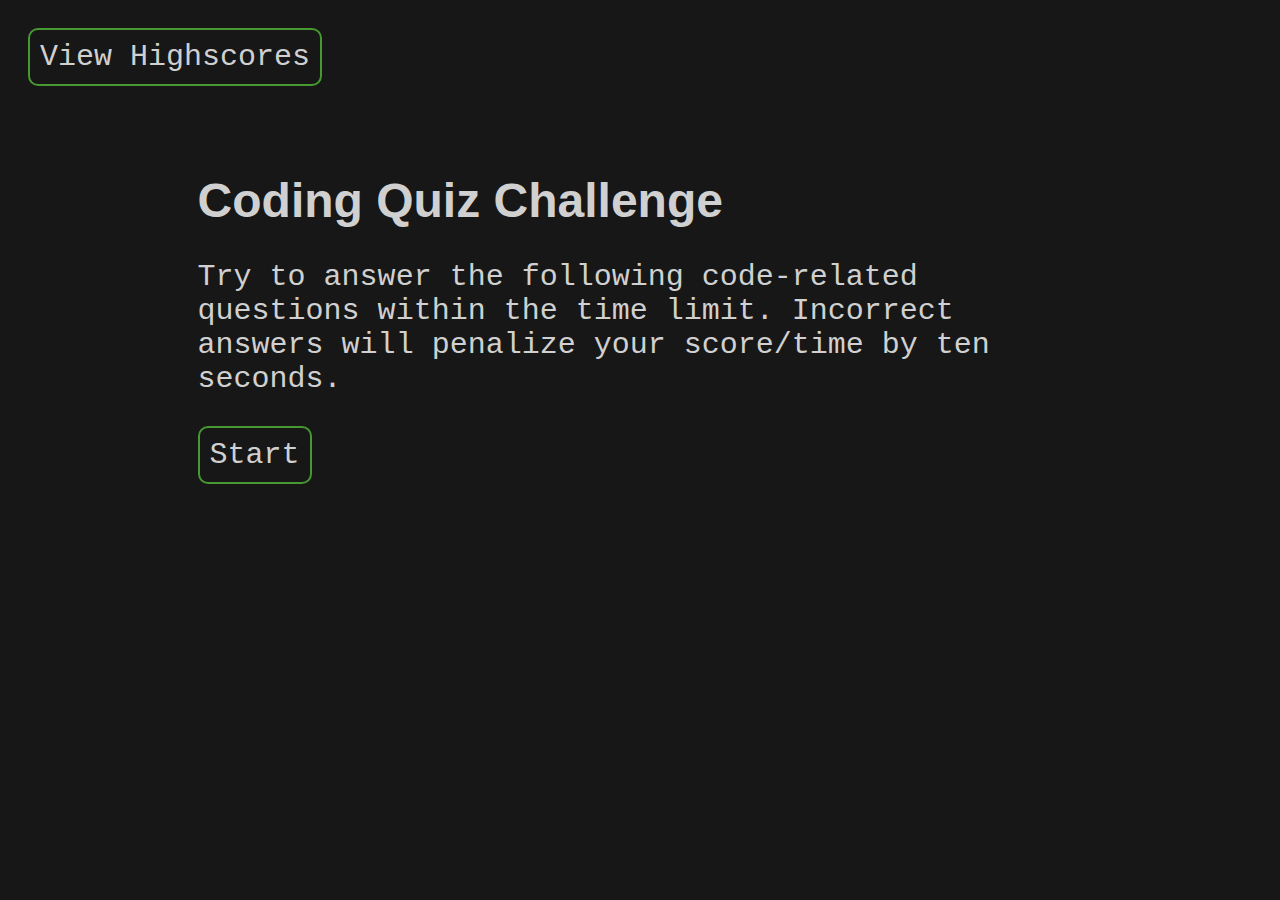
<file: index.html>
<!DOCTYPE html>
<html lang="en">
  <head>
    <meta charset="UTF-8" />
    <meta name="viewport" content="width=device-width, initial-scale=1.0" />
    <meta http-equiv="X-UA-Compatible" content="ie=edge">
    <link rel="stylesheet" href="./style/style.css" />
    <title>Code Quiz</title>
  </head>
  <body class="background">
    <header class="header">
      <button name="score-butt">View Highscores</button>
    </header>
    <section class="center">
      <h1>Coding Quiz Challenge</h1>
      <p>
        Try to answer the following code-related questions within the time
        limit. Incorrect answers will penalize your score/time by ten seconds.
      </p>
      <button name="start-butt">Start</button>
    </section>
    <script src="./js/index-script.js"></script>
  </body>
</html>
</file>
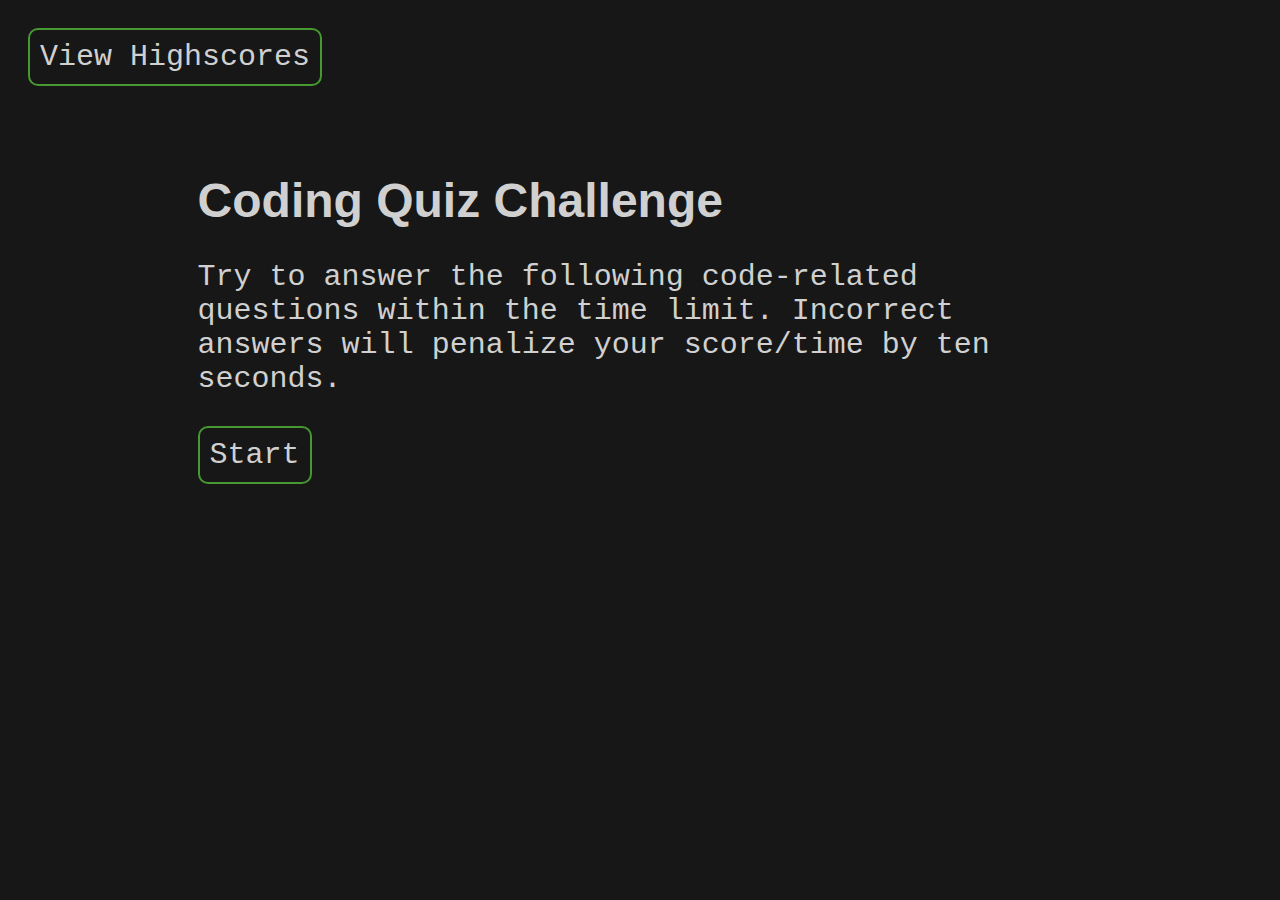
<file: html/index.html>
<!DOCTYPE html>
<html lang="en">
  <head>
    <meta charset="UTF-8" />
    <meta name="viewport" content="width=device-width, initial-scale=1.0" />
    <meta http-equiv="X-UA-Compatible" content="ie=edge">
    <link rel="stylesheet" href="../style/style.css" />
    <title>Code Quiz</title>
  </head>
  <body class="background">
    <header class="header">
      <button name="score-butt">View Highscores</button>
    </header>
    <section class="center">
      <h1>Coding Quiz Challenge</h1>
      <p>
        Try to answer the following code-related questions within the time
        limit. Incorrect answers will penalize your score/time by ten seconds.
      </p>
      <button name="start-butt">Start</button>
    </section>
    <script src="../js/index-script.js"></script>
  </body>
</html>
</file>
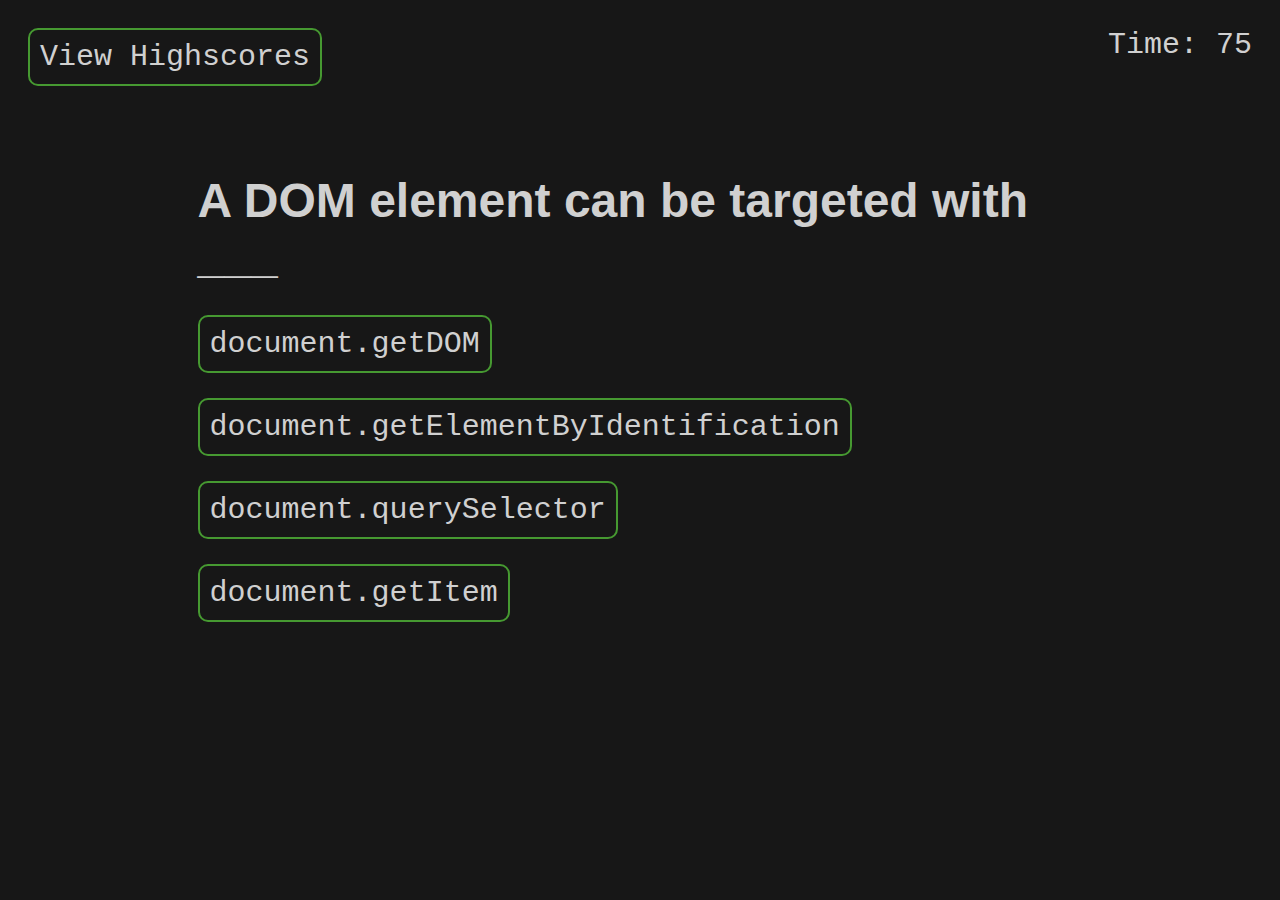
<file: quiz.html>
<!DOCTYPE html>
<html lang="en">
  <head>
    <meta charset="UTF-8" />
    <meta name="viewport" content="width=device-width, initial-scale=1.0" />
    <link rel="stylesheet" href="./style/style.css" />
    <title>Code Quiz</title>
  </head>
  <body class="background">
    <header class="header" name="quiz-header">
      <button name="score-butt">View Highscores</button>
      <span name="time-span">Time: 75</span>
    </header>
    <section class="center" name="quiz-section">
    </section>
    <script src="./js/quiz-script.js"></script>
  </body>
</html>
</file>
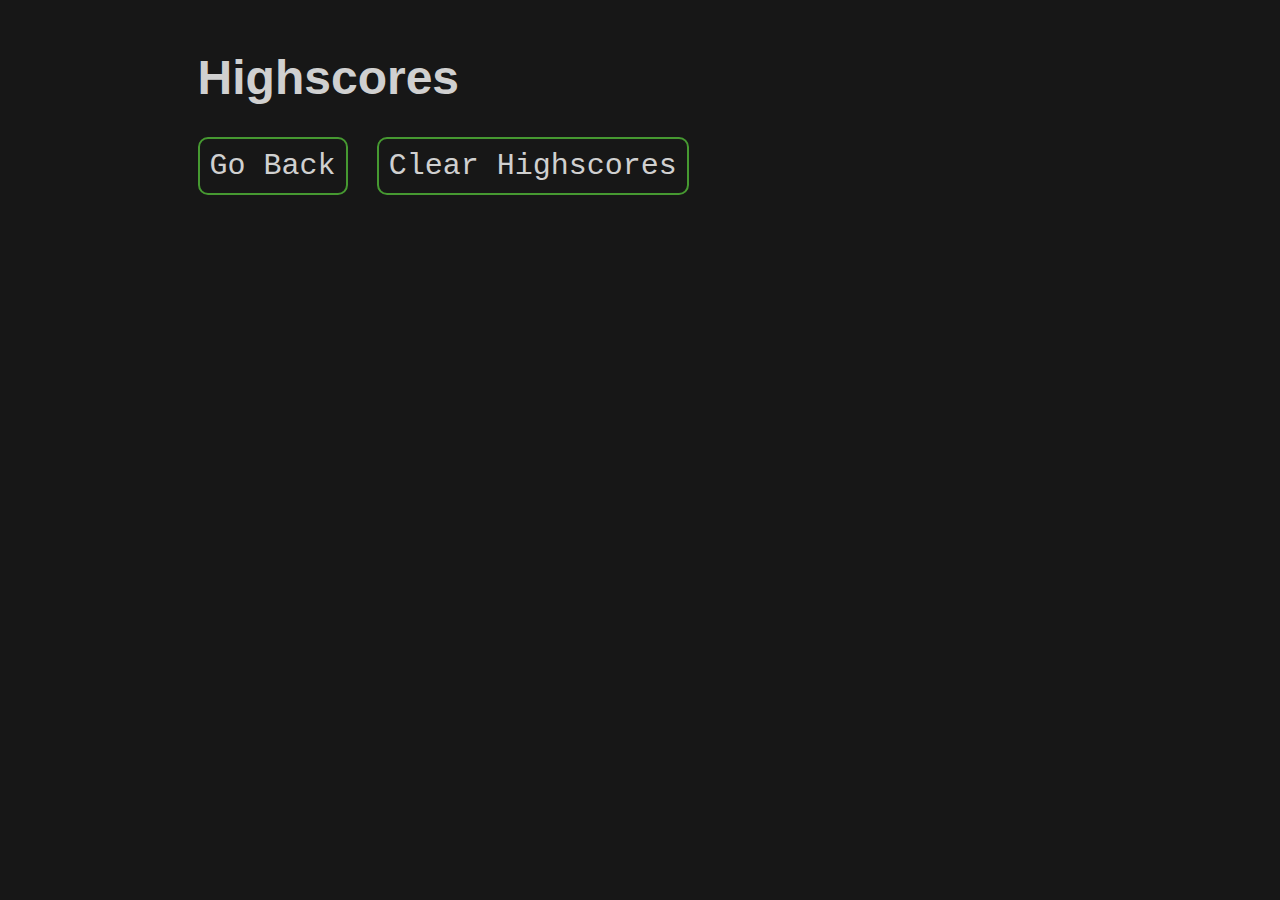
<file: score.html>
<!DOCTYPE html>
<html lang="en">
  <head>
    <meta charset="UTF-8" />
    <meta name="viewport" content="width=device-width, initial-scale=1.0" />
    <link rel="stylesheet" href="./style/style.css" />
    <title>Code Quiz</title>
  </head>
  <body class="background">
    <section class="center">
      <h1>Highscores</h1>
      <ul></ul>
      <button name="back-butt">Go Back</button>
      <button name="clear-butt">Clear Highscores</button>
    </section>
    <script src="./js/score-script.js"></script>
  </body>
</html>
</file>
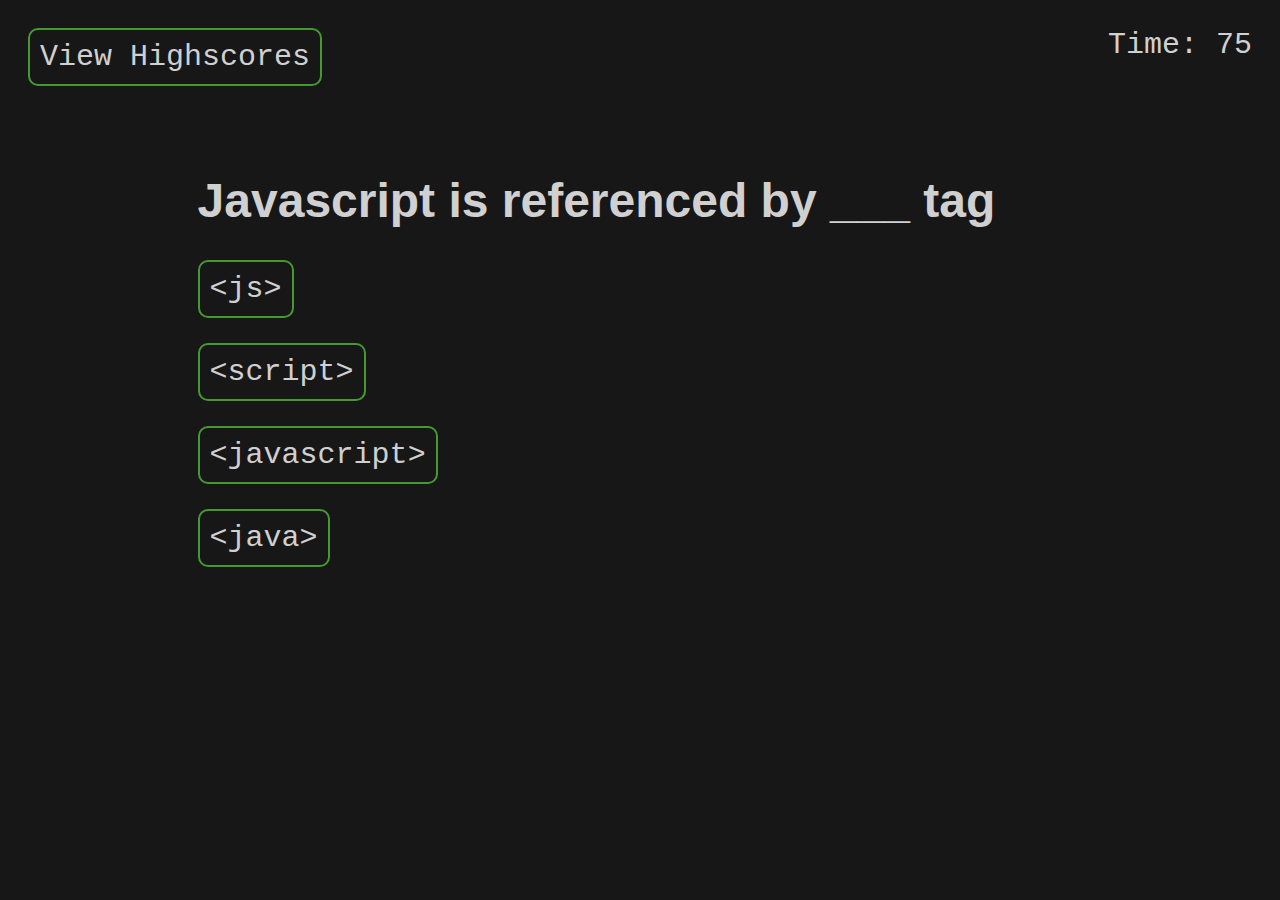
<file: html/quiz.html>
<!DOCTYPE html>
<html lang="en">
  <head>
    <meta charset="UTF-8" />
    <meta name="viewport" content="width=device-width, initial-scale=1.0" />
    <link rel="stylesheet" href="../style/style.css" />
    <title>Code Quiz</title>
  </head>
  <body class="background">
    <header class="header" name="quiz-header">
      <button name="score-butt">View Highscores</button>
      <span name="time-span">Time: 75</span>
    </header>
    <section class="center" name="quiz-section">
    </section>
    <script src="../js/quiz-script.js"></script>
  </body>
</html>
</file>
<file: style/style.css>
button {
  background-color: #171717;
  color: #d0d0d0;
  border-style: solid;
  border-color: #469931;
  border-radius: 10px;
  border-width: 2px;
  font-size: 30px;
  padding: 10px;
  margin-bottom: 25px;
  margin-right: 25px;
  font-family: "Courier New", Courier, monospace;
}

button:focus {
  outline: 0;
  background-color: #0e0e0e;
}

button:hover {
  border-color: #4dcc2d;
}

p {
  color: #d0d0d0;
  font-size: 30px;
  font-family: "Courier New", Courier, monospace;
}

h1 {
  color: #d0d0d0;
  font-size: 48px;
  font-family: -apple-system, BlinkMacSystemFont, "Segoe UI", Roboto, Oxygen,
    Ubuntu, Cantarell, "Open Sans", "Helvetica Neue", sans-serif;
}

span {
  color: #d0d0d0;
  font-size: 30px;
  font-family: "Courier New", Courier, monospace;
  float: right;
}

input {
  background-color: #171717;
  color: #d0d0d0;
  border-style: solid;
  border-color: #469931;
  border-radius: 10px;
  border-width: 2px;
  font-size: 30px;
  padding: 10px;
  margin-right: 20px;
  margin-bottom: 25px;
  font-family: "Courier New", Courier, monospace;
}

input:focus {
  outline: 0;
  background-color: #0e0e0e;
}

input:hover {
  border-color: #4dcc2d;
}

caption {
  color: #469931;
  font-size: 30px;
  font-family: "Courier New", Courier, monospace;
}

li {
  color: #d0d0d0;
  font-size: 30px;
  font-family: "Courier New", Courier, monospace;
  margin-bottom: 20px;
}

.background {
  background-color: #171717;
}

.header {
  padding: 20px;
}

.score-link {
  color: #469931;
  font-size: 30px;
  font-family: "Courier New", Courier, monospace;
  text-decoration: none;
}

.center {
  margin: auto;
  width: 70%;
  padding: 10px;
}

.block {
  display: block;
}
</file>
